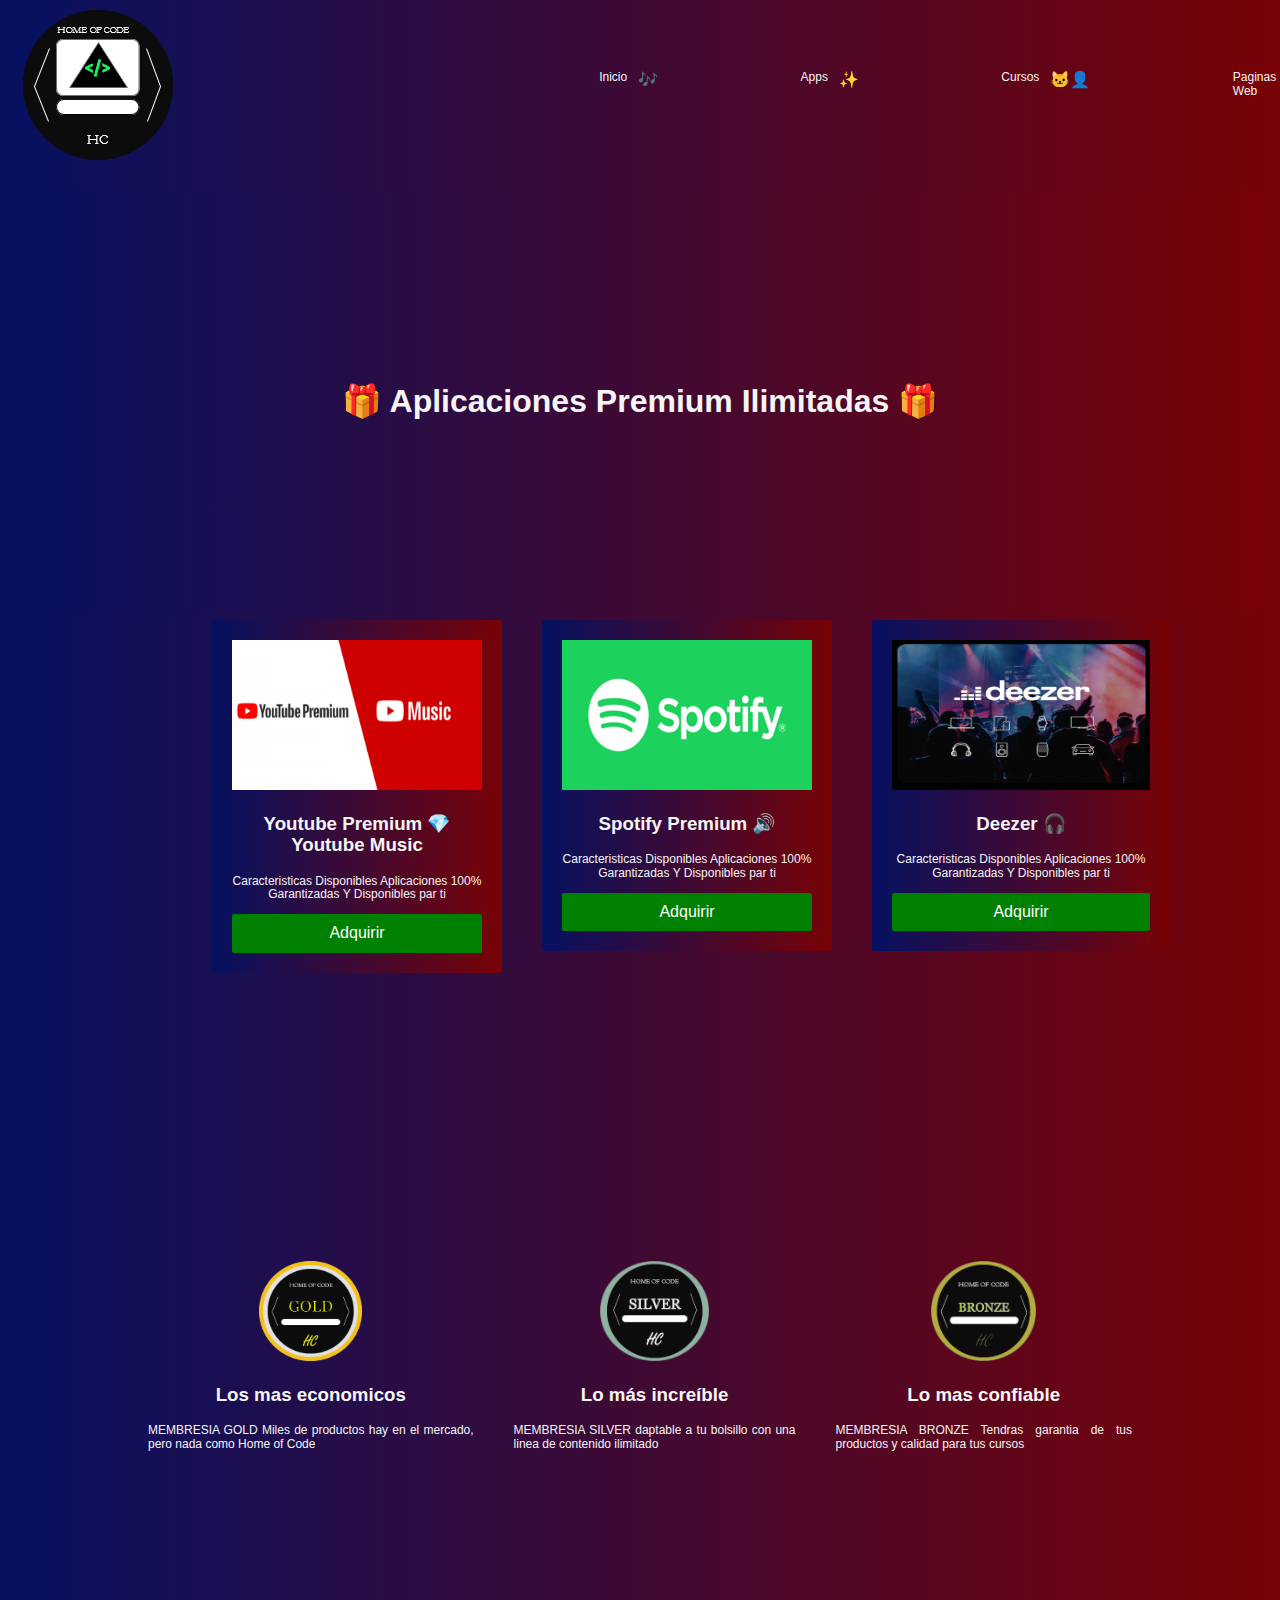
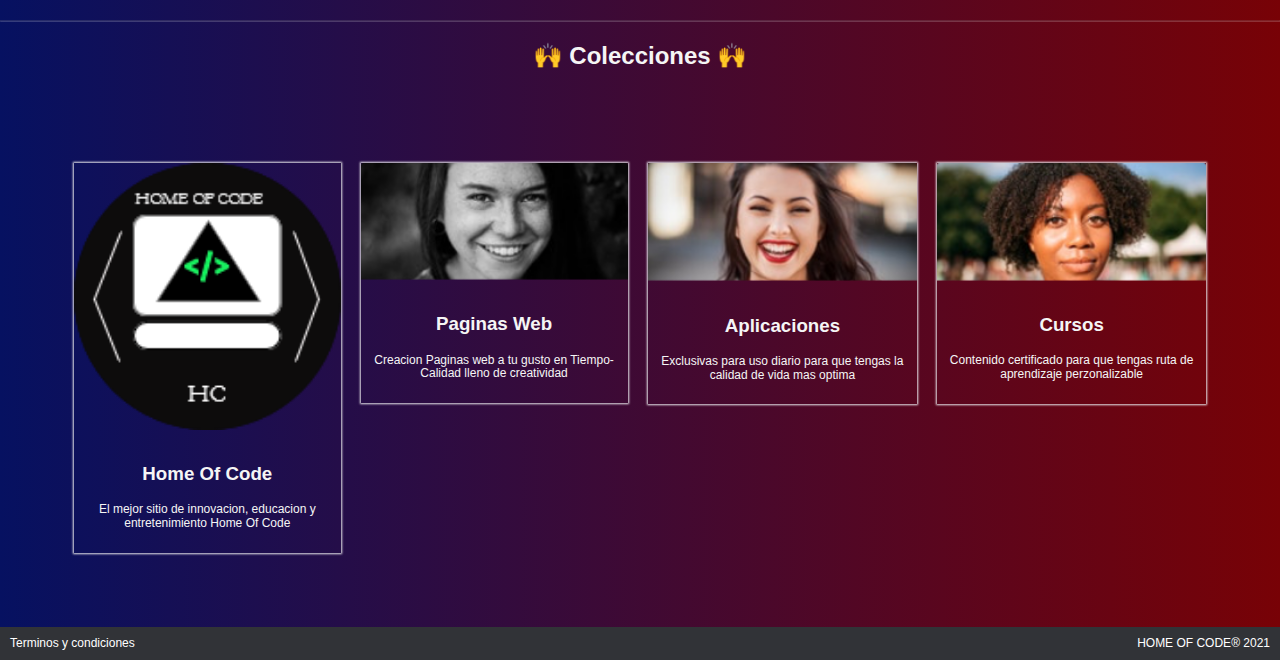
<file: index.html>
<!DOCTYPE html>
<html lang="en">
  <head>
    <meta charset="utf-8">
    <meta name="description" content="Producto-Calidad">
    <!-- <link rel="stylesheet" href="https://stackpath.bootstrapcdn.com/bootstrap/4.2.1/css/bootstrap.min.css" integrity="sha384-GJzZqFGwb1QTTN6wy59ffF1BuGJpLSa9DkKMp0DgiMDm4iYMj70gZWKYbI706tWS" crossorigin="anonymous"> -->
    <link rel="stylesheet" href="css/grid.css">
    <link rel="stylesheet" href="css/animation.css">
    <link rel="stylesheet" href="css/normalize.css">
    <link rel="stylesheet" href="css/estilos.css">
    <link rel="stylesheet" href="css/mobile.css">
    <title>Home Of Code ✌</title>

  </head> <!-- Cierra head -->
  <body>

    <nav class="fadeInDown">
      <img src="images/logo.png" alt style="margin-left: 1%;">

      <div class="container">
        <div class="row">
          <a href=" index.html "><div class="col-2-inicio"> Inicio </div></a>
          <div class="col-2-emoji"> 🎶</div>
          <a href=" index.html "><div class="col-2-inicio"> Apps </div></a>
          <div class="col-2-emoji"> ✨</div>
          <a href=" index.html "><div class="col-2-inicio"> Cursos </div></a>
          <div class="col-2-emoji"> 🐱‍👤</div>
          <a href=" index.html "><div class="col-2-inicio">Paginas Web </div></a>
          <div class="col-2-emoji"> 👽 </div>
        </div> 
      </div>  
    </nav>
    <h1 class="main_section fadeIn" img src="images/logo.png" alt ="">
      🎁 Aplicaciones Premium Ilimitadas 🎁
    </h1>
    <!-- Inicio productos -->
    <div class="products">
      <div class="product fadeInUp">
        <div class="content">
          <div class="image-product">
            <img src="images/box1.png" alt="">
          </div>
          <h3>Youtube Premium 💎 Youtube Music</h3>
          <p> Caracteristicas Disponibles Aplicaciones 100% Garantizadas Y Disponibles par ti </p>
          <a href="pago.html">
            <button class="main_btn">
              Adquirir
            </button>
          </a>
        </div>
      </div>
      <div class="product fadeInUp">
        <div class="content">
          <div class="image-product">
            <img src="images/box2.png" alt="">
          </div>
          <h3>Spotify Premium 🔊</h3>
          <p>Caracteristicas Disponibles Aplicaciones 100% Garantizadas Y Disponibles par ti </p>
          <a href="pago.html">
            <button class="main_btn">
              Adquirir
            </button>
          </a>
        </div>
      </div>
      <div class="product fadeInUp">
        <div class="content">
          <div class="image-product">
            <img src="images/box3.png" alt="">
          </div>
          <h3>Deezer 🎧</h3>
          <p>Caracteristicas Disponibles Aplicaciones 100% Garantizadas Y Disponibles par ti </p>
          <a href="pago.html">
            <button class="main_btn">
              Adquirir
            </button>
          </a>
        </div>
      </div>
    </div>
    <!-- Fin productos -->

    <!-- Inicia membresias -->
    <div class="beneficios">
      <div class="beneficio">
        <div class="content_beneficio">
          <img src="images/b1.png" alt="">
          <h3>Los mas economicos</h3>
          <p class="text_beneficio">
            MEMBRESIA GOLD Miles de productos hay en el mercado, pero nada como Home of Code
          </p>
        </div>
      </div>
      <div class="beneficio">
        <div class="content_beneficio">
          <img src="images/b2.png" alt="">
          <h3>Lo más increíble</h3>
          <p class="text_beneficio">
            MEMBRESIA SILVER daptable a tu bolsillo con una linea de contenido ilimitado
          </p>
        </div>
      </div>
      <div class="beneficio">
        <div class="content_beneficio">
          <img src="images/b3.png" alt="">
          <h3>Lo mas confiable</h3>
          <p class="text_beneficio">
            MEMBRESIA BRONZE Tendras garantia de tus productos y calidad para tus cursos
          </p>
        </div>
      </div>
    </div>
    <!-- Fin membresias -->
    <hr>

    <!-- Inicia menciones -->
    <h2 class="mention_title">🙌 Colecciones 🙌</h2>
    <div class="mentions">
      <div class="mention">
        <div class="content_mention">
          <img src="images/logo.png" alt="">
          <div class="text">
            <h3> Home Of Code </h3>
            <p>El mejor sitio de innovacion, educacion y entretenimiento Home Of Code</p>
          </div>
        </div>
      </div>
      <div class="mention">
        <div class="content_mention">
          <img src="images/p2.png" alt="">
          <div class="text">
            <h3>Paginas Web</h3>
            <p>Creacion Paginas web a tu gusto en Tiempo-Calidad lleno de creatividad</p>
          </div>
        </div>
      </div>
      <div class="mention">
        <div class="content_mention">
          <img src="images/p3.png" alt="">
          <div class="text">
            <h3>Aplicaciones</h3>
            <p>Exclusivas para uso diario para que tengas la calidad de vida mas optima</p>
          </div>
        </div>
      </div>
      <div class="mention">
        <div class="content_mention">
          <img src="images/p4.png" alt="">
          <div class="text">
            <h3>Cursos</h3>
            <p>Contenido certificado para que tengas ruta de aprendizaje perzonalizable</p>
          </div>
        </div>
      </div>
    </div>
    <!-- Fin de menciones -->
    <!-- Inicio de footer -->
    <footer>
      <div class="option">Terminos y condiciones</div>
      <div class="option">HOME OF CODE® 2021 </div>
    </footer>
    <!-- Fin de Footer -->

    <!-- Script -->
    <script src="scripts/script.js"></script>
  </body> <!-- Cierra body -->
</html> <!-- Cierra html -->
</file>
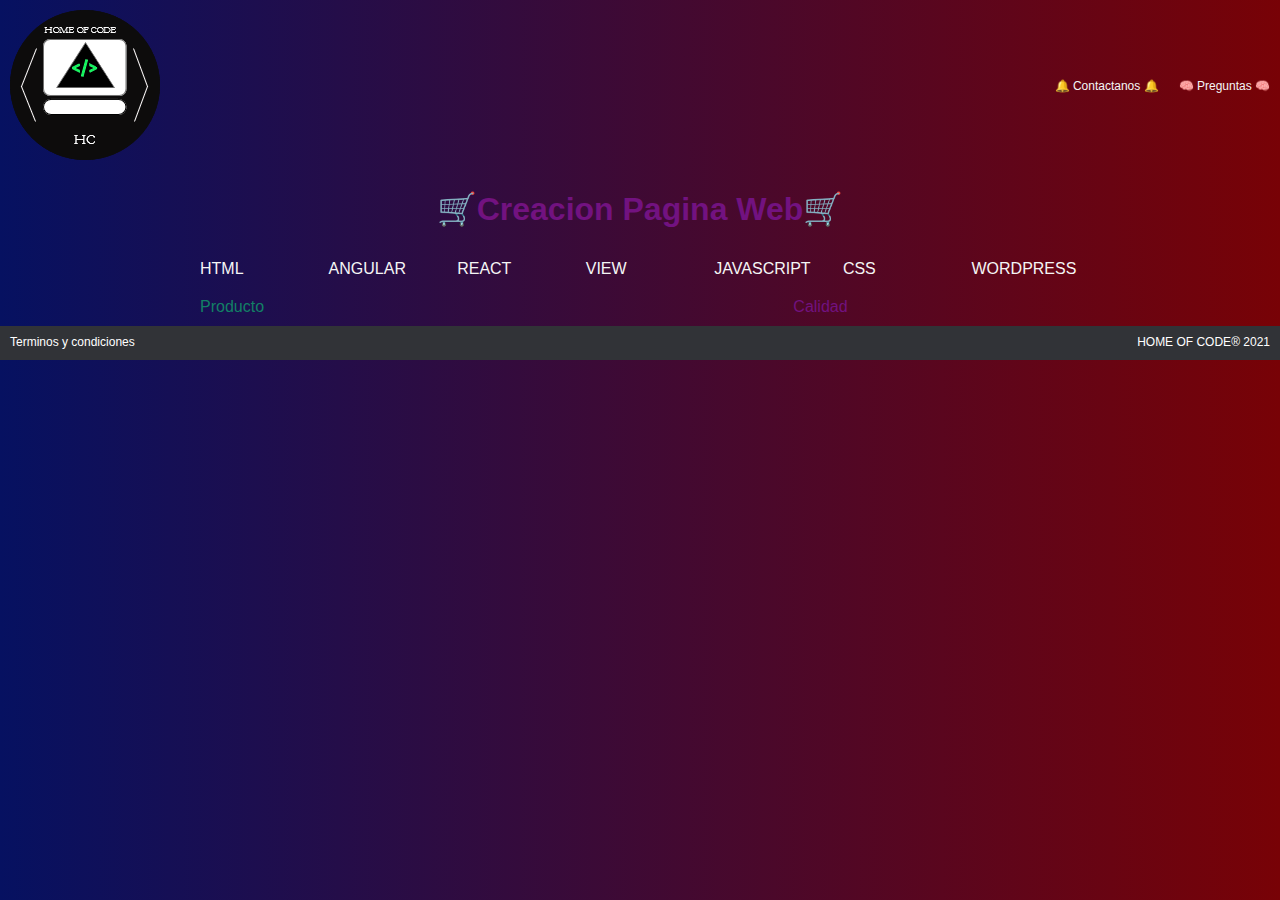
<file: cursos.html>
<!DOCTYPE html>
<html lang="en">
  <head>
    <meta charset="utf-8">
    <meta name="description" content="Producto-Calidad">
    <!-- <link rel="stylesheet" href="https://stackpath.bootstrapcdn.com/bootstrap/4.2.1/css/bootstrap.min.css" integrity="sha384-GJzZqFGwb1QTTN6wy59ffF1BuGJpLSa9DkKMp0DgiMDm4iYMj70gZWKYbI706tWS" crossorigin="anonymous"> -->
    <link rel="stylesheet" href="css/grid.css">
    <link rel="stylesheet" href="css/animation.css">
    <link rel="stylesheet" href="css/normalize.css">
    <link rel="stylesheet" href="css/estilos.css">
    <link rel="stylesheet" href="css/mobile.css">
    <title>Home Of Code ✌</title>

  </head> <!-- Cierra head -->
  <body>
    <nav class="fadeInDown">
      <img src="images/logo.png" alt="">
      <ul>
        <li>
          <a href="#">🔔 Contactanos 🔔</a></li>
        <li>
          <a href="#">🧠 Preguntas 🧠</a></li>
      </ul>
    </nav>
    <div class="container">
      <h1> 🛒Creacion Pagina Web🛒</h1>
      <div class="row">
        <div class="col-2"> HTML</div>
        <div class="col-2"> ANGULAR</div>
        <div class="col-2"> REACT</div>
        <div class="col-2"> VIEW</div>
        <div class="col-2"> JAVASCRIPT</div>
        <div class="col-2"> CSS</div>
        <div class="col-2"> WORDPRESS</div>
      </div>
      <div class="row">
        <div class="col-8"> Producto </div>
        <div class="col-4"> Calidad</div>
      </div>
    </div>
    <!-- Inicio de footer -->
    <footer>
      <div class="option">Terminos y condiciones</div>
      <div class="option">HOME OF CODE® 2021 </div>
    </footer>
    <!-- Fin de Footer -->

    <!-- Script -->
    <script src="scripts/script.js"></script>
  </body> <!-- Cierra body -->
</html> <!-- Cierra html -->
</file>
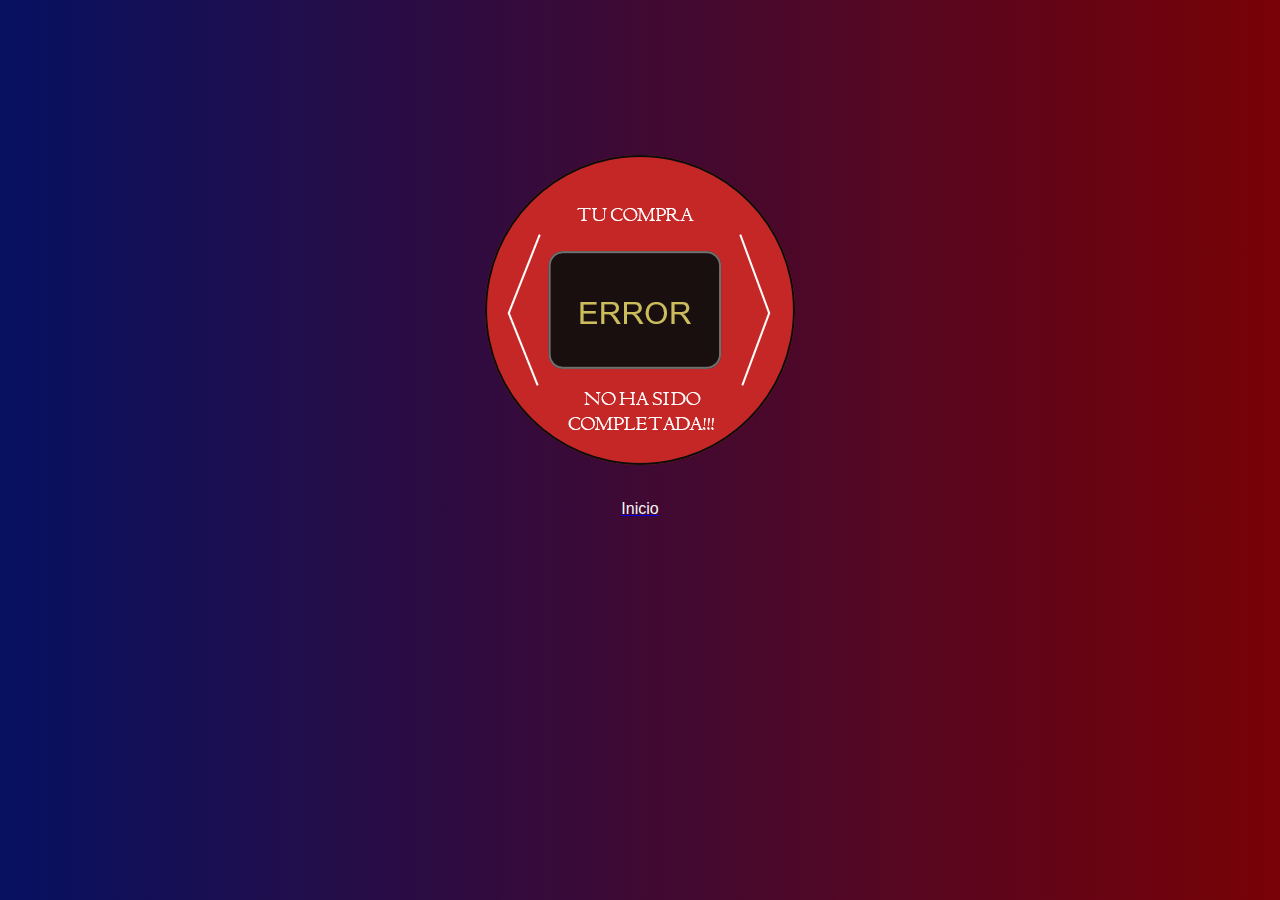
<file: error_compra.html>
<!DOCTYPE html>
<html lang="es">
<head>
    <meta charset="UTF-8">
    <meta name="viewport" content="width=device-width, initial-scale=1.0">
    <meta http-equiv="X-UA-Compatible" content="IE=edge">
    <link rel="stylesheet" href="css/normalize.css">
    <link rel="stylesheet" href="css/estilos.css">
    <link rel="stylesheet" href="css/animation.css">
    <link rel="stylesheet" href="css/paypal.css">

    <title>Error ☹</title>
</head>
<body>
    <div class= "content_paypal">
        <img src="images/error.png" alt style="padding-top: 50%;">
        <a href=" index.html "><div class="col-2-inicio-compra"> Inicio </div></a>
    </div> 
</body>
</html>
</file>
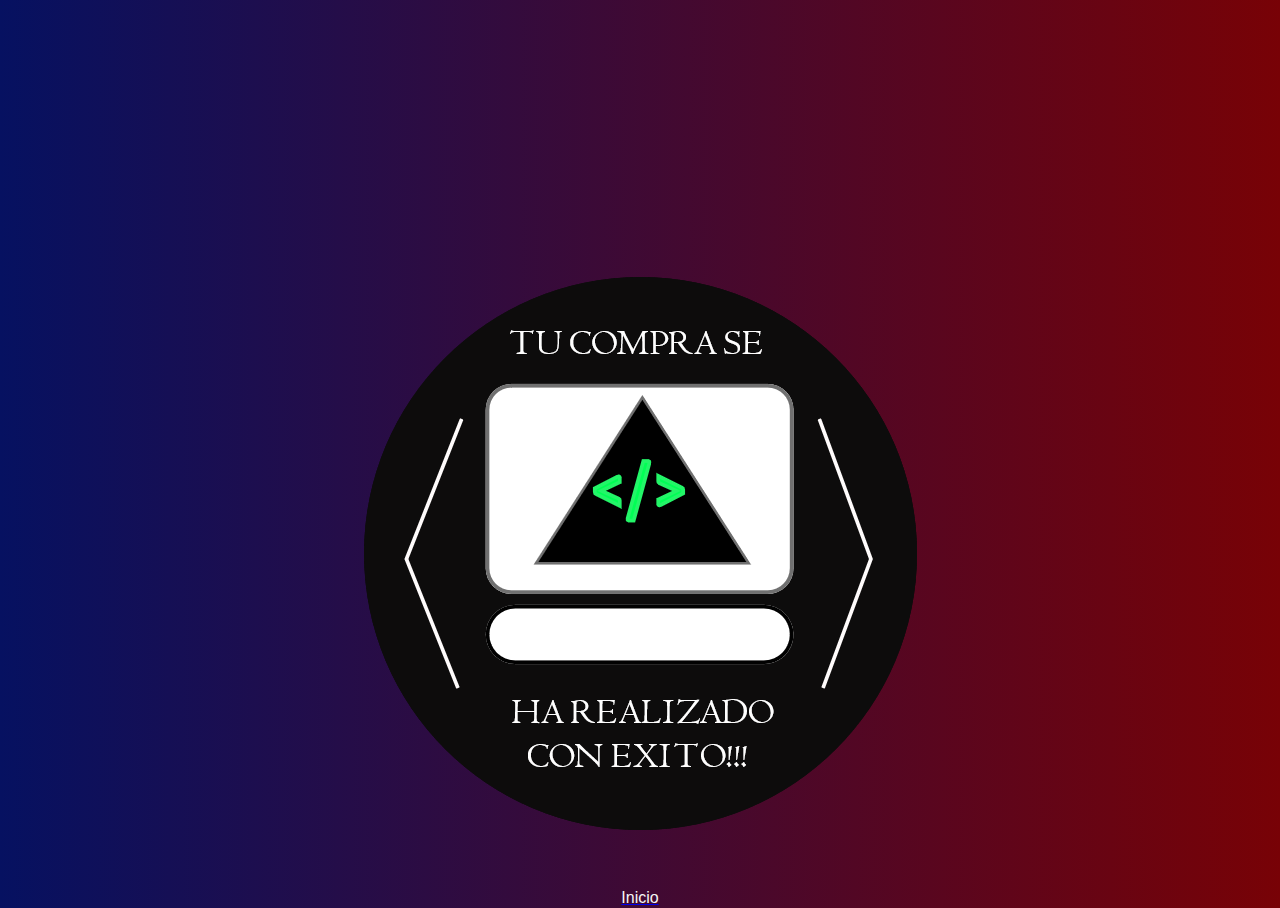
<file: exito_compra.html>
<!DOCTYPE html>
<html lang="es">
<head>
    <meta charset="UTF-8">
    <meta name="viewport" content="width=device-width, initial-scale=1.0">
    <meta http-equiv="X-UA-Compatible" content="IE=edge">
    <link rel="stylesheet" href="css/normalize.css">
    <link rel="stylesheet" href="css/estilos.css">
    <link rel="stylesheet" href="css/animation.css">
    <link rel="stylesheet" href="css/paypal.css">

    <title>Exito</title>
</head>
<body>
    <div class= "content_paypal">
        <img src="images/agradecimiento.png" alt style="padding-top: 50%;">
        <a href=" index.html "><div class="col-2-inicio-compra"> Inicio </div></a>
    </div> 
</body>
</html>
</file>
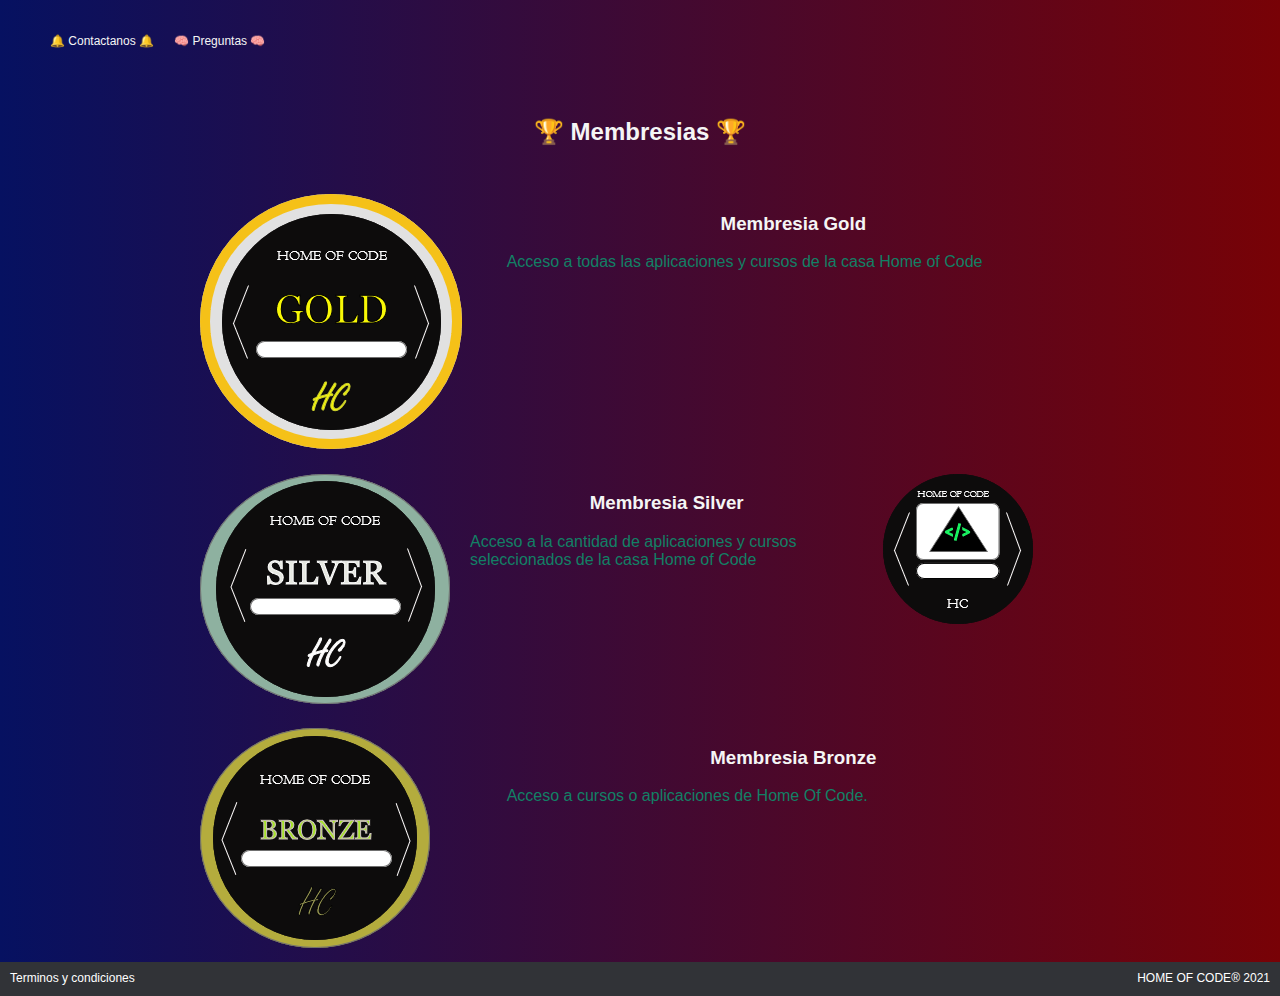
<file: membresia.html>
<!DOCTYPE html>
<html lang="en">
  <head>
    <meta charset="utf-8">
    <meta name="description" content="Producto-Calidad">
    <!-- <link rel="stylesheet" href="https://stackpath.bootstrapcdn.com/bootstrap/4.2.1/css/bootstrap.min.css" integrity="sha384-GJzZqFGwb1QTTN6wy59ffF1BuGJpLSa9DkKMp0DgiMDm4iYMj70gZWKYbI706tWS" crossorigin="anonymous"> -->
    <link rel="stylesheet" href="css/grid.css">
    <link rel="stylesheet" href="css/animation.css">
    <link rel="stylesheet" href="css/normalize.css">
    <link rel="stylesheet" href="css/estilos.css">
    <link rel="stylesheet" href="css/mobile.css">
    <title>Home Of Code ✌</title>
</head> <!-- Cierra head -->
<body>

  <nav class="fadeInDown">
    <ul>
      <li>
        <a href="#">🔔 Contactanos 🔔</a></li>
      <li>
        <a href="#"> 🧠 Preguntas 🧠</a></li>
    </ul>
  </nav>

 <!-- Empiezan membresias -->

 <div class="container fadeIn">
    <br>
    <h2>🏆 Membresias 🏆 </h2>
    <br>
    <div class="row">
      <div class="col-4">
        <img src="images/b1.png" alt="">
      </div>
      <div class="col-8">
        <h3>Membresia Gold</h3>
        Acceso a todas las aplicaciones y cursos de la casa Home of Code
      </div>
    </div>
    <div class="row">
      <div class="col-4 no-desk">
        <img src="images/b2.png" alt="">
      </div>
      <div class="col-8">
        <h3>Membresia Silver</h3>
        Acceso a la cantidad de aplicaciones y cursos seleccionados de la casa Home of Code
      </div>
      <div class="col-4 no-mobile">
        <img src="images/logo.png" alt="">
      </div>
    </div>
    <div class="row">
      <div class="col-4">
        <img src="images/b3.png" alt="">
      </div>
      <div class="col-8">
        <h3>Membresia Bronze</h3>
        Acceso a cursos o aplicaciones de Home Of Code.
      </div>
    </div>
  </div>
  <!-- Terminan membresias -->


  <!-- Inicio de footer -->
  <footer>
    <div class="option">Terminos y condiciones</div>
    <div class="option">HOME OF CODE® 2021 </div>
  </footer>
  <!-- Fin de Footer -->

  <!-- Script -->
  <script src="scripts/script.js"></script>
</body> <!-- Cierra body -->
</html> <!-- Cierra html -->
</file>
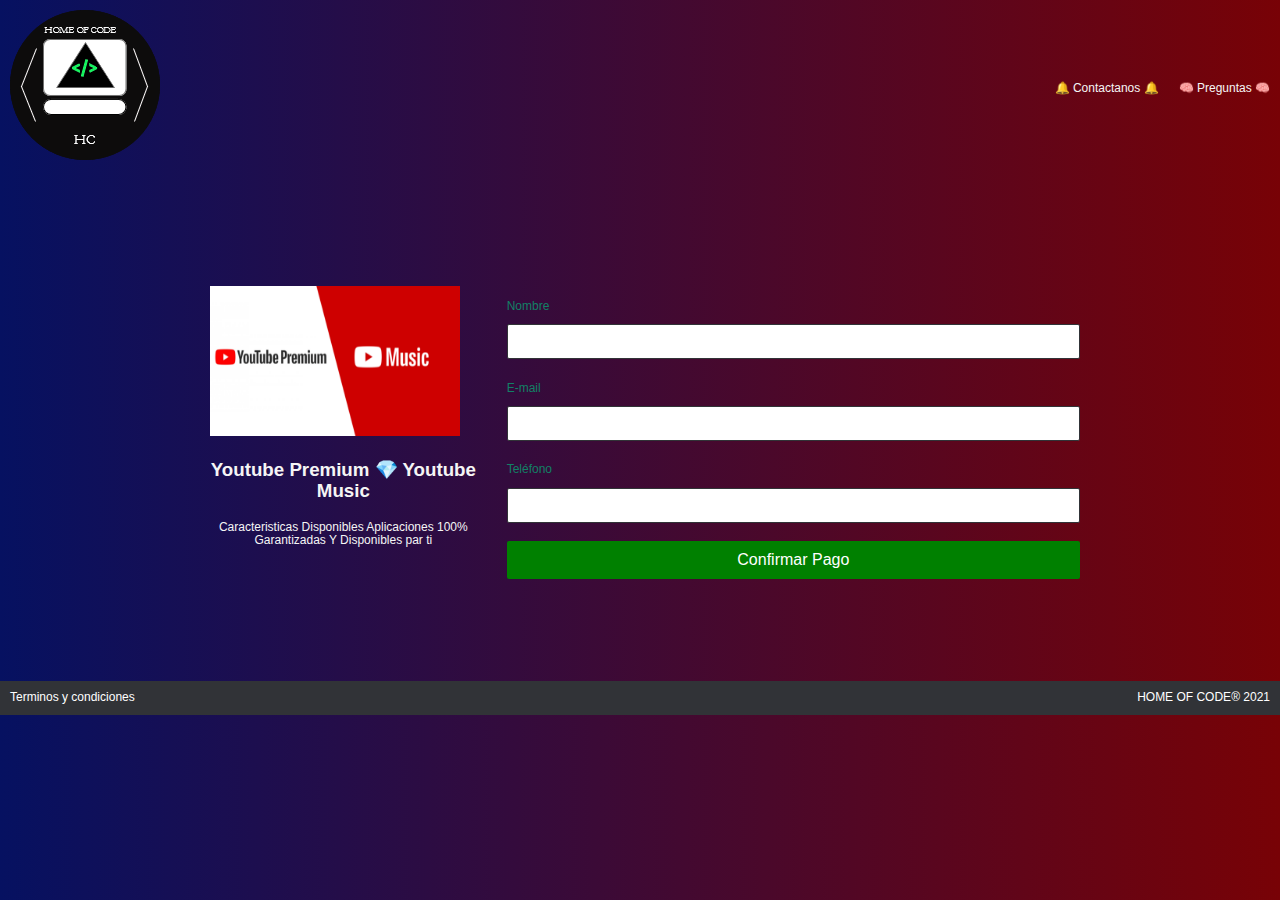
<file: pago.html>
<!DOCTYPE html>
<html lang="en">
  <head>
    <meta charset="utf-8">
    <meta name="description" content="Producto-Calidad">
    <!-- <link rel="stylesheet" href="https://stackpath.bootstrapcdn.com/bootstrap/4.2.1/css/bootstrap.min.css" integrity="sha384-GJzZqFGwb1QTTN6wy59ffF1BuGJpLSa9DkKMp0DgiMDm4iYMj70gZWKYbI706tWS" crossorigin="anonymous"> -->
    <link rel="stylesheet" href="css/grid.css">
    <link rel="stylesheet" href="css/animation.css">
    <link rel="stylesheet" href="css/normalize.css">
    <link rel="stylesheet" href="css/estilos.css">
    <link rel="stylesheet" href="css/mobile.css">
    <title>Home Of Code ✌</title>

  </head> <!-- Cierra head -->
  <body>
    <nav>
      <a href="index.html"><img src="images/logo.png" alt=""></a>
      <ul>
        <li>
          <a href="#">🔔 Contactanos 🔔</a></li>
        <li>
          <a href="#">🧠 Preguntas 🧠</a></li>
      </ul>
    </nav>

    <!-- Empiezan Formulario Venta -->
    <br>
    <br>
    <br>
    <br>
    <br>
    <div class="container">

      <div class="row">
        <div class="col-4">
          <div class="modulo_pago">
            <div class="modulo_pago_images">
              <img src="images/box1.png" alt="">
            </div>
            <h3>
                Youtube Premium 💎 Youtube Music
            </h3>
            <p>
                Caracteristicas Disponibles Aplicaciones 100% Garantizadas Y Disponibles par ti
            </p>
          </div>
        </div>
        <div class="col-8">
          <div class="modulo_pago"></div>
          <form action="https://www.paypal.com/cgi-bin/webscr?cmd=_s-xclick&hosted_button_id=JWVMJX76FV8LA" method="post">
            <label for="name">Nombre</label>
            <br>
            <input type="text" placeholder="" name="name" class="data">
            <br>
            <br>
            <label for="email">E-mail</label>
            <br>
            <input type="text" placeholder="" name="email" class="data">
            <br>
            <br>
            <label for="phone">Teléfono</label>
            <br>
            <input type="text" placeholder="" name="phone" class="data">
            <br>
            <br>
            <input type="submit" class="main_btn" name ="submit" value="Confirmar Pago">
            <br>
          </form>
        </div>
      </div>
    </div>
    <br>
    <br>
    <br>
    <br>
    <br>

    <!-- Empiezan Formulario beneficios -->

    <!-- Inicio de footer -->
    <footer>
        <div class="option">Terminos y condiciones</div>
        <div class="option">HOME OF CODE® 2021 </div>
      </footer>
      <!-- Fin de Footer -->
  
      <!-- Script -->
      <script src="scripts/script.js"></script>
    </body> <!-- Cierra body -->
  </html> <!-- Cierra html -->
</file>
<file: css/grid.css>
.container{
  max-width: 900px;
  margin:auto;
}

.row{
  display: flex;
}

.col-1{
  width: 8.3333333333%;
}

.col-2{
  width: 16.6666666666%;
  color: whitesmoke;
}

.col-2-inicio{
  width: 16.6666666666%;
  padding-right: 55%;
  color: whitesmoke;
}

.col-2-emoji{
    width: 16.6666666666%;
    margin-right: 54%;
    padding-left: 4%;
    color: whitesmoke;
}


.col-3{
  width: 24.999999999%;
}
.col-4{
  width: 33.333333332%;
  color: #721280;
}
.col-5{
  width: 41.666666665%;
}
.col-6{
  width: 49.999999998%;
}
.col-7{
  width: 58.333333331%;
}
.col-8{
  width: 66.666666664%;
  color: #128065;
}
.col-9{
  width: 74.999999997%;
}
.col-10{
  width: 83.33333333%;
}
.col-11{
  width: 91.666666663%;
}
.col-12{
  width: 100%;
}

.col-1,.col-2,.col-3,.col-4,.col-5,.col-6,.col-7,.col-8,.col-9,.col-10,.col-11,.col-12{
  padding: 10px;
}

@media (max-width: 900px) {
  .row{
    display: inherit;
  }
  .col-1,.col-2,.col-3,.col-4,.col-5,.col-6,.col-7,.col-8,.col-9,.col-10,.col-11,.col-12{
    width: 100%
  }
}

/* container > row > column */
</file>
<file: css/animation.css>
/*
#  ···············_·················__··_·················
#  ··____·_____··(_)___·___··____·_/·/_(_)___··____··_____
#  ·/·__·`/·__·\/·/·__·`__·\/·__·`/·__/·/·__·\/·__·\/·___/
#  /·/_/·/·/·/·/·/·/·/·/·/·/·/_/·/·/_/·/·/_/·/·/·/·(__··)·
#  \__,_/_/·/_/_/_/·/_/·/_/\__,_/\__/_/\____/_/·/_/____/··
#  ·······················································
*/
/* https://daneden.github.io/animate.css/ */

.fadeIn{
  -webkit-animation-duration: 4s;
  animation-duration: 4s;
  animation-fill-mode: both;
  -webkit-animation-fill-mode: both;
  -webkit-animation-name: fadeIn;
  animation-name: fadeIn;
  color: whitesmoke;  
}

@keyframes fadeIn {
  from{
    opacity: 0;
  }
  to{
    opacity: 1;
  }
}

.fadeInDown{
  -webkit-animation-duration: 1s;
  animation-duration: 1s;
  animation-fill-mode: both;
  -webkit-animation-fill-mode: both;
  -webkit-animation-name: fadeInDown;
  animation-name: fadeInDown;
}

@keyframes fadeInDown {
  from{
    opacity: 0;
    -webkit-transform: translate3d(0,-100%,0);
    transform: translate3d(0,-100%,0);
  }
  to{
    opacity: 1;
    -webkit-transform: translate3d(0,0,0);
    transform: translate3d(0,0,0);
  }
}

.fadeInUp{
  -webkit-animation-duration: 1s;
  animation-duration: 1s;
  animation-fill-mode: both;
  -webkit-animation-fill-mode: both;
  -webkit-animation-name: fadeInUp;
  animation-name: fadeInUp;
}

@keyframes fadeInUp {
  from{
    opacity: 0;
    -webkit-transform: translate3d(0,100%,0);
    transform: translate3d(0,100%,0);
  }
  to{
    opacity: 1;
    -webkit-transform: translate3d(0,0,0);
    transform: translate3d(0,0,0);
  }
}
</file>
<file: css/estilos.css>
/*
#  ·················
#  ··_______________
#  ·/·___/·___/·___/
#  /·/__(__··|__··)·
#  \___/____/____/··
#  ·················
*/

/*------ Variables */
:root{
  /*------ Colores */
  
  --black-color: #313337;
  --white-color: white;
  /*------ Tipografía */
  --normal:12px;
  /*------ Espaciado */
  --space:10px;
  --space-2:20px;

  --box:0px 0 2px 1px #e6e5e9;
}

/* -------------------------------------------  */
html, body{
  margin:0;
  padding: 0;
  font-family: helvetica;
  color: var(--black-color);
  background: -webkit-linear-gradient(to right, #061161, #780206);  
  background: linear-gradient(to right, #061161, #780206);
}

p{
  font-size: var(--normal);
  color: whitesmoke;
  text-align: center;
}

label{
  font-size: var(--normal);
}
nav{
  display: flex;
  justify-content: space-between;
  align-items: center;
  width: 100%;
  padding: var(--space);
  min-height: 60px;
  background-color: var(--green-color);
}

nav a{
  text-decoration: none;
  color: whitesmoke;
  font-size: var(--normal);
}

nav a:hover{
  color:whitesmoke;
}

nav ul {
  display: flex;
}

nav ul li{
  padding-right: 20px;
  list-style: none;
}

hr{
  opacity: .2;
}

h2,h3{
  text-align: center;
  color:whitesmoke;
}

h1,h4{
  text-align: center;
  color:#721280;
}

/* ------------------------------------------- MAIN SECTION */

.main_section{
  text-align: center;
  padding: 15%;
  background: -webkit-linear-gradient(to right, #061161, #780206);  
  background: linear-gradient(to right, #061161, #780206);
}

/* -------------------------------------------  PRODUCTOS */

.products{
  background-image: url("../images/curve.png");
  padding: 15%;
  background-position: center top;
  background-repeat: no-repeat;
  display: flex;
  height: 95px;
  background-size: cover;
  background: -webkit-linear-gradient(to right, #061161, #780206);  
  background: linear-gradient(to right, #061161, #780206);

}

.product{
  padding: 20px;
  margin-top: -226px;
}

.image-product{
  text-align: center;
}

.content{
  padding: 20px;
  background: var(--white-color);
  border-radius: 3px;
  background: -webkit-linear-gradient(to right, #061161, #780206);  
  background: linear-gradient(to right, #061161, #780206);
}

.main_btn{
  padding: var(--space);
  background-color: var(--green-color);
  width: 100%;
  border: 0px;
  border-radius: 2px;
  cursor: pointer;
  color: var(--white-color);
  background:green;
}
.main_btn:hover{
  background-color: #63a426;
}

.modulo_pago .main_btn{
  margin-top: 10px;
}

/* Beneficios */



.beneficios{
  padding: 10%;
  display: flex;
}

.beneficio{
  text-align: center;
  padding: 20px;
}

.beneficio img{
  max-height: 100px
}

.text_beneficio{
  text-align: justify;
}

/* Mentions */
.mentions{
  display: flex;
  padding: 5%;
}
.mention img{
  width: 100%;
}
h2.mention_title{
  text-align: center;
}
.mention{
  padding: var(--space);
}
.content_mention{
  box-shadow: 0px 0 2px 1px #e6e5e9;
}
.mention .text{
  padding: var(--space);
}

.modulo_pago{
  background-color: -webkit-linear-gradient(to right, #061161, #780206);  
  background-color: linear-gradient(to right, #061161, #780206);
  padding:var(--space);
  }
  
  .modulo_pago_images{
    max-width: 150px;
    text-align: center;
    width: 100%;
  }

  .data{
    margin-top: var(--space);
    width: 100%;
    height: 35px;
    border-radius: 2px;
    border: 1px solid var(--black-color);
    box-sizing: border-box;
  }

/* ------------------------------------------- Footer */
footer{
  display: flex;
  justify-content: space-between;
  font-size: var(--normal);
  background-color: var(--black-color);
  padding: var(--space);
  color: var(--white-color);
}
</file>
<file: css/mobile.css>
@media (max-width: 650px) {

  .main_section{
    padding: 5%;
  }
  .products{
    display: block;
    height: auto;
    padding: 5%;
  }
  .product{
    margin-top: auto;
  }
  .beneficios{
    display: initial;
  }
  .mentions{
    display: initial;
  }
}
</file>
<file: css/paypal.css>
body{
    text-align: center;
    display: flex;
    justify-content: center;
    align-items: center;
}

.content_paypal{
    height: 100vh;
}

.col-2-inicio-compra{
    padding-top: 10%;
    color:whitesmoke;
}
</file>
